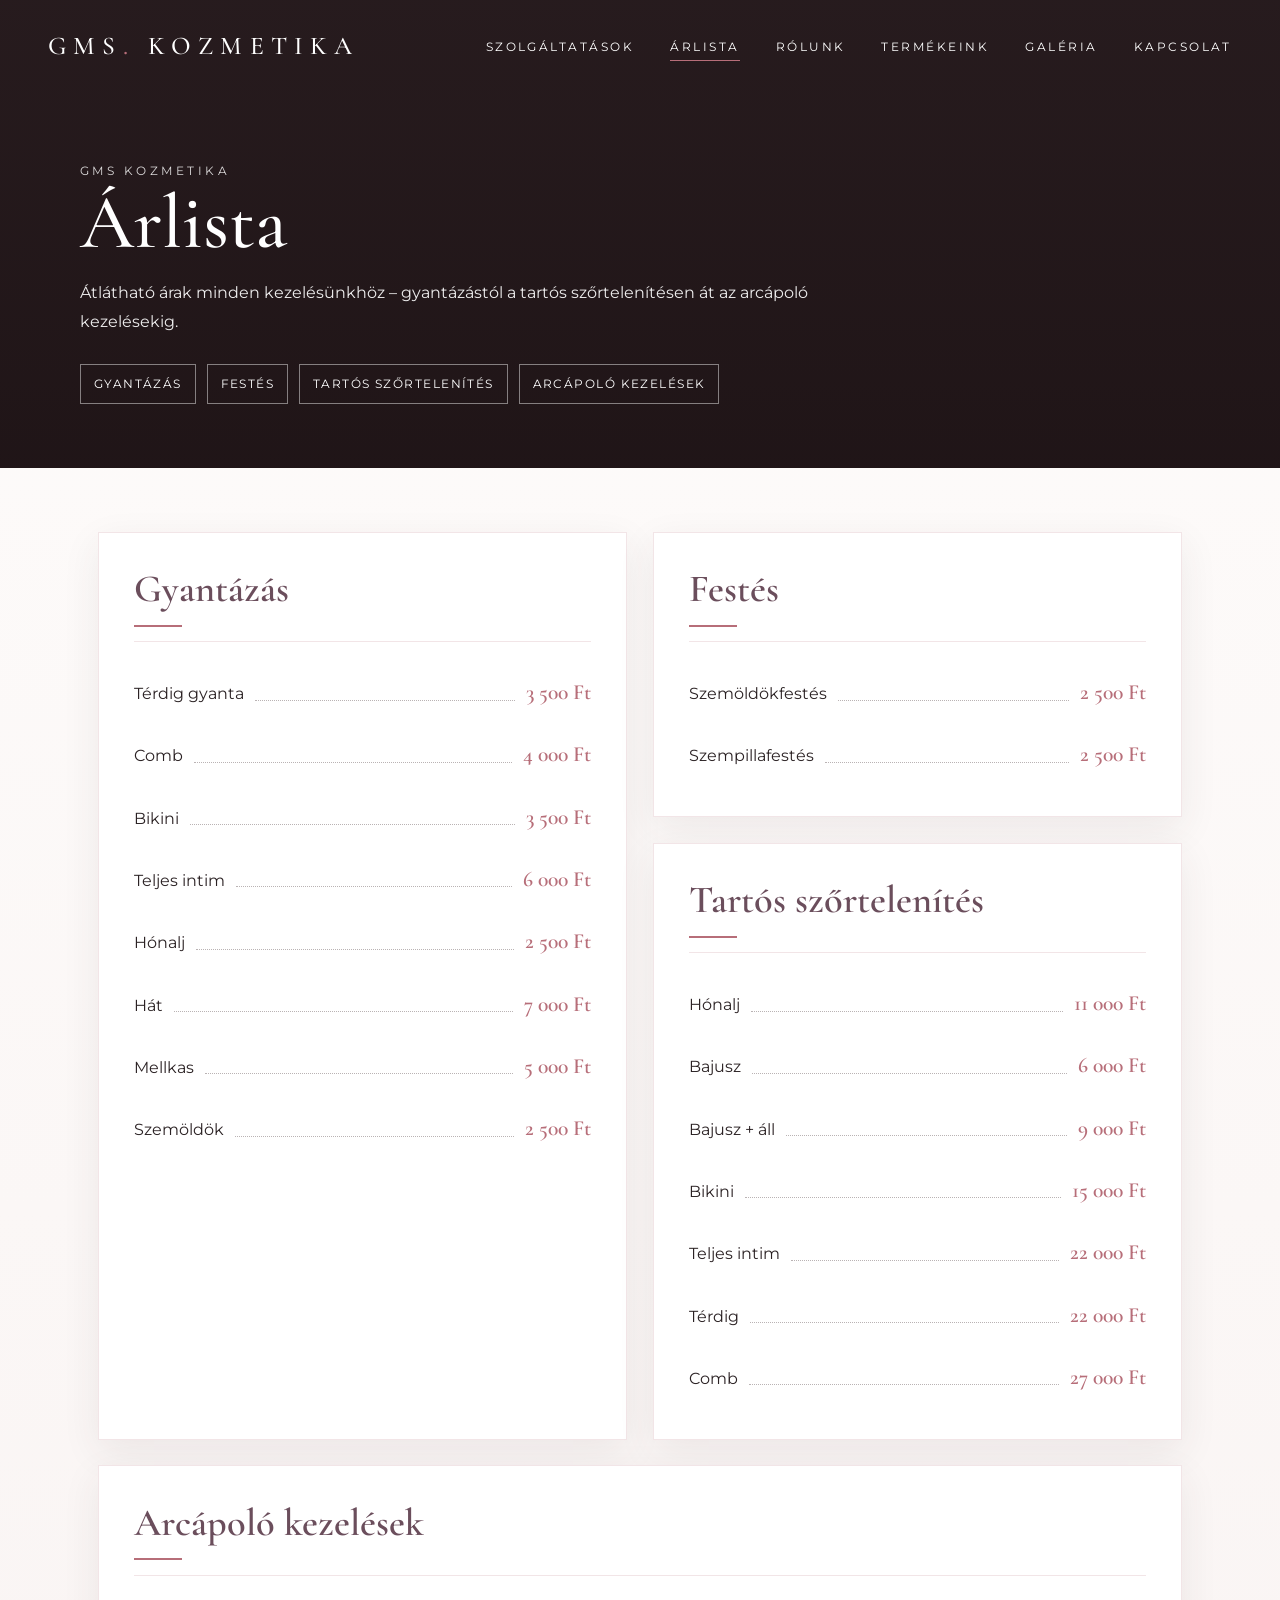
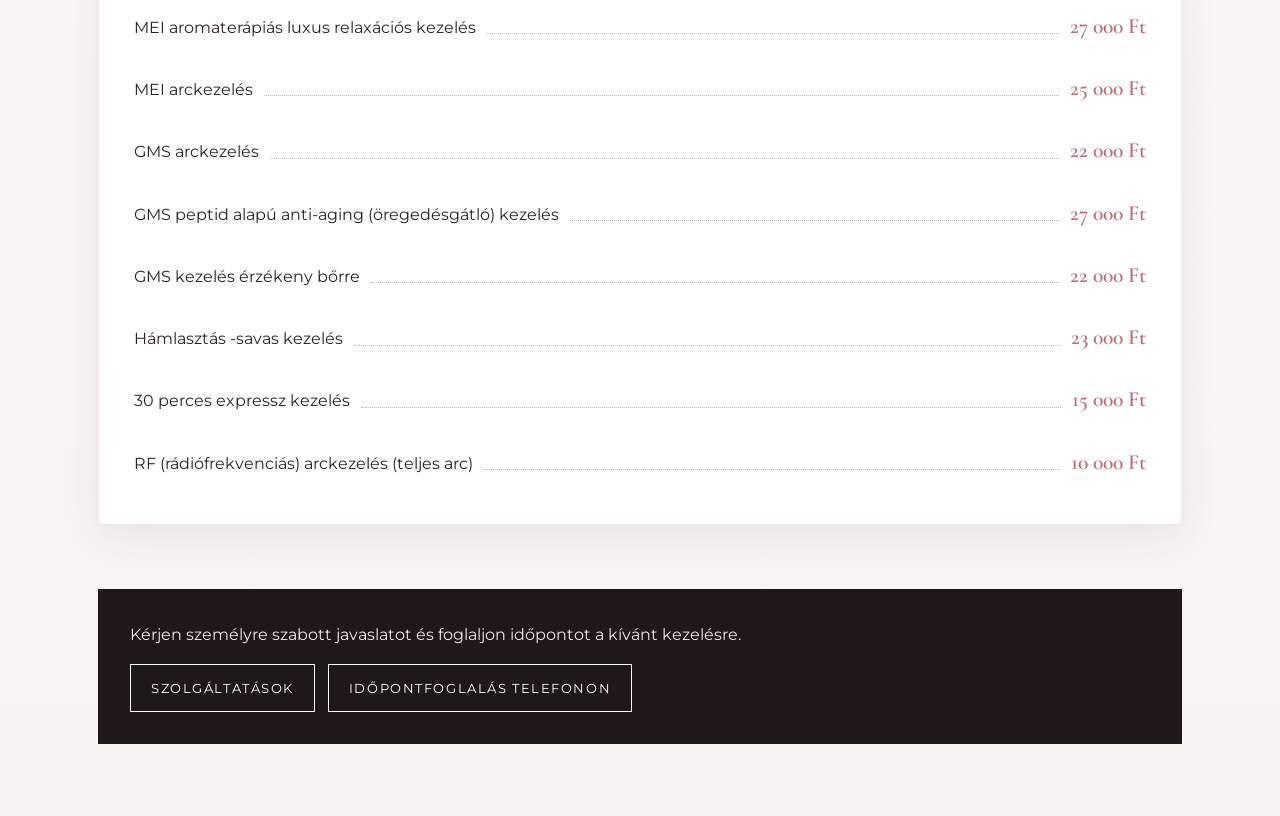
<file: arlista.html>
<!doctype html>
<html lang="hu">
  <head>
    <meta charset="UTF-8" />
    <meta name="viewport" content="width=device-width, initial-scale=1" />
    <title>
      Árlista – gyantázás, tartós szőrtelenítés, arckezelések | GMS Kozmetika
    </title>
    <meta
      name="description"
      content="GMS Kozmetika árlista: gyantázás, szemöldök- és szempillafestés, tartós szőrtelenítés, MEI és GMS arckezelések, peeling és RF arckezelés – átlátható árakkal."
    />
    <link rel="preconnect" href="https://fonts.googleapis.com" />
    <link rel="preconnect" href="https://fonts.gstatic.com" crossorigin />
    <link
      href="https://fonts.googleapis.com/css2?family=Cormorant+Garamond:wght@400;500;600&family=Montserrat:wght@300;400;500;600&display=swap"
      rel="stylesheet"
    />
    <link rel="stylesheet" href="css/style.css" />
    <style>
      :root {
        --brand: #b76e79;
        --ink: #fff;
        --text: #2b2224;
        --muted: #67575a;
        --card: #fff;
        --line: rgba(183, 110, 121, 0.18);
        --mint: #edf5ef;
      }
      * {
        box-sizing: border-box;
      }
      html {
        scroll-behavior: smooth;
      }
      body {
        margin: 0;
        font-family: "Montserrat", sans-serif;
        color: var(--text);
        background: linear-gradient(180deg, #fefcfb 0%, #f8f2f1 100%);
      }
      a {
        color: inherit;
        text-decoration: none;
      }

      .site-header {
        position: fixed;
        top: 0;
        left: 0;
        width: 100%;
        z-index: 1000;
        background: transparent;
      }
      .site-header::before {
        content: "";
        position: absolute;
        inset: 0;
        background: rgba(255, 255, 255, 0);
        backdrop-filter: blur(0);
        -webkit-backdrop-filter: blur(0);
        box-shadow: 0 0 0 rgba(0, 0, 0, 0);
        transition: all 0.4s ease;
        z-index: -1;
      }
      .site-header.is-scrolled::before {
        background: rgba(30, 20, 22, 0.55);
        backdrop-filter: blur(10px);
        -webkit-backdrop-filter: blur(10px);
        box-shadow: 0 4px 24px rgba(0, 0, 0, 0.12);
      }
      .header-inner {
        display: flex;
        align-items: center;
        justify-content: space-between;
        max-width: 1280px;
        margin: 0 auto;
        padding: 1.5rem clamp(1.25rem, 4vw, 3rem);
        transition: padding 0.4s ease;
      }
      .site-header.is-scrolled .header-inner {
        padding-block: 0.9rem;
      }
      .logo {
        font-family: "Cormorant Garamond", serif;
        font-size: 1.6rem;
        font-weight: 500;
        letter-spacing: 0.28em;
        text-transform: uppercase;
        color: var(--ink);
        position: relative;
        z-index: 1002;
      }
      .logo span {
        color: var(--brand);
      }
      .nav-list {
        display: flex;
        gap: clamp(1.2rem, 2.8vw, 2.6rem);
        list-style: none;
        margin: 0;
        padding: 0;
      }
      .nav-list a {
        color: var(--ink);
        font-size: 0.78rem;
        font-weight: 400;
        letter-spacing: 0.2em;
        text-transform: uppercase;
        padding: 0.4rem 0;
        background: linear-gradient(var(--brand), var(--brand)) left bottom/0
          1px no-repeat;
        transition: background-size 0.3s ease-in-out;
      }
      .nav-list a:hover,
      .nav-list a:focus-visible,
      .nav-list a[aria-current="page"] {
        background-size: 100% 1px;
      }
      .nav-toggle {
        display: none;
        position: relative;
        z-index: 1002;
        width: 44px;
        height: 44px;
        background: none;
        border: 0;
        cursor: pointer;
      }
      .nav-toggle span {
        position: absolute;
        left: 10px;
        width: 24px;
        height: 1.5px;
        background: var(--ink);
        transition:
          transform 0.4s ease,
          opacity 0.3s ease,
          top 0.4s ease;
      }
      .nav-toggle span:nth-child(1) {
        top: 15px;
      }
      .nav-toggle span:nth-child(2) {
        top: 21px;
      }
      .nav-toggle span:nth-child(3) {
        top: 27px;
      }
      .nav-toggle[aria-expanded="true"] span:nth-child(1) {
        top: 21px;
        transform: rotate(45deg);
      }
      .nav-toggle[aria-expanded="true"] span:nth-child(2) {
        opacity: 0;
      }
      .nav-toggle[aria-expanded="true"] span:nth-child(3) {
        top: 21px;
        transform: rotate(-45deg);
      }
      @media (max-width: 768px) {
        .nav-toggle {
          display: block;
        }
        .site-nav {
          position: fixed;
          top: 0;
          right: 0;
          height: 100vh;
          height: 100dvh;
          width: min(80vw, 360px);
          background: rgba(30, 20, 22, 0.96);
          display: flex;
          align-items: center;
          justify-content: center;
          transform: translateX(100%);
          visibility: hidden;
          transition:
            transform 0.5s cubic-bezier(0.77, 0, 0.18, 1),
            visibility 0s 0.5s;
          z-index: 1001;
        }
        .site-nav.is-open {
          transform: translateX(0);
          visibility: visible;
          transition: transform 0.5s cubic-bezier(0.77, 0, 0.18, 1);
        }
        .nav-list {
          flex-direction: column;
          align-items: center;
          gap: 2rem;
        }
        .nav-list a {
          font-size: 0.95rem;
        }
      }

      main {
        padding-top: 0;
      }
      .hero {
        position: relative;
        min-height: 52vh;
        display: flex;
        align-items: flex-end;
        color: #fff;
        padding: 7rem clamp(1.25rem, 4vw, 3rem) 4rem;
        background: #3b2d31
          url("https://images.unsplash.com/photo-1570172619644-dfd03ed5d881?auto=format&fit=crop&w=1800&q=80")
          center/cover no-repeat;
      }
      .hero::before {
        content: "";
        position: absolute;
        inset: 0;
        background: linear-gradient(
          180deg,
          rgba(24, 14, 16, 0.58) 0%,
          rgba(24, 14, 16, 0.78) 100%
        );
      }
      .hero-inner {
        position: relative;
        max-width: 1120px;
        width: 100%;
        margin: 0 auto;
      }
      .eyebrow {
        margin: 0 0 0.9rem;
        font-size: 0.78rem;
        letter-spacing: 0.28em;
        text-transform: uppercase;
        opacity: 0.9;
      }
      .hero h1 {
        margin: 0 0 1rem;
        color: #fff;
        font-family: "Cormorant Garamond", serif;
        font-weight: 500;
        font-size: clamp(2.4rem, 6vw, 4.8rem);
        line-height: 1.05;
      }
      .hero p {
        max-width: 760px;
        margin: 0;
        line-height: 1.8;
        color: rgba(255, 255, 255, 0.92);
      }
      .quick-nav {
        display: flex;
        flex-wrap: wrap;
        gap: 0.7rem;
        margin-top: 1.7rem;
      }
      .quick-nav a {
        font-size: 0.75rem;
        letter-spacing: 0.12em;
        text-transform: uppercase;
        border: 1px solid rgba(255, 255, 255, 0.45);
        padding: 0.55rem 0.8rem;
        transition: all 0.3s ease;
      }
      .quick-nav a:hover,
      .quick-nav a:focus-visible {
        background: var(--brand);
        border-color: var(--brand);
      }

      .prices {
        max-width: 1180px;
        margin: 0 auto;
        padding: clamp(2.5rem, 5vw, 4.5rem) clamp(1.25rem, 4vw, 3rem) 4rem;
        display: grid;
        grid-template-columns: 1fr;
        gap: 1.6rem;
      }
      @media (min-width: 900px) {
        .prices {
          grid-template-columns: 1fr 1fr;
        }
        #gyantazas {
          grid-row: 1/3;
        }
        #festes,
        #tartos-szortelenites {
          align-self: start;
        }
        .price-card--wide {
          grid-column: 1/-1;
        }
      }
      .price-card {
        background: var(--card);
        border: 1px solid var(--line);
        box-shadow: 0 12px 36px rgba(70, 45, 51, 0.08);
        padding: 1.6rem 1.3rem 1.4rem;
        scroll-margin-top: 100px;
      }
      @media (min-width: 740px) {
        .price-card {
          padding: 2.2rem 2.2rem 1.9rem;
        }
      }
      .price-card h2 {
        margin: 0 0 1.2rem;
        padding-bottom: 0.9rem;
        border-bottom: 1px solid var(--line);
        font-family: "Cormorant Garamond", serif;
        font-weight: 600;
        font-size: clamp(1.8rem, 3vw, 2.4rem);
        line-height: 1.1;
      }
      .price-card h2::after {
        content: "";
        display: block;
        width: 48px;
        height: 2px;
        margin-top: 0.9rem;
        background: var(--brand);
      }
      .price-card h3 {
        margin: 2rem 0 0.4rem;
        font-size: 0.78rem;
        font-weight: 500;
        letter-spacing: 0.2em;
        text-transform: uppercase;
        color: var(--brand);
      }
      .price-list {
        margin: 0;
        padding: 0;
      }
      .price-row {
        display: flex;
        align-items: baseline;
        gap: 0.7rem;
        padding: 0.8rem 0;
      }
      .price-row dt {
        flex: 1;
        display: flex;
        align-items: baseline;
        gap: 0.7rem;
        margin: 0;
        color: var(--text);
        line-height: 1.5;
      }
      .price-row dt::after {
        content: "";
        flex: 1;
        min-width: 1.5rem;
        align-self: flex-end;
        margin-bottom: 0.35rem;
        border-bottom: 1px dotted rgba(103, 87, 90, 0.45);
      }
      .price-row dd {
        margin: 0;
        white-space: nowrap;
        font-family: "Cormorant Garamond", serif;
        font-size: 1.35rem;
        font-weight: 600;
        color: var(--brand);
      }
      @media (max-width: 520px) {
        .price-row {
          flex-wrap: wrap;
          row-gap: 0.1rem;
        }
        .price-row dt {
          flex: 1 1 100%;
        }
        .price-row dt::after {
          display: none;
        }
      }

      .cta-wrap {
        max-width: 1180px;
        margin: 0 auto;
        padding: 0 clamp(1.25rem, 4vw, 3rem) 4.5rem;
      }
      .cta {
        background: #1f1719;
        color: #fff;
        padding: 2rem;
        display: flex;
        flex-wrap: wrap;
        gap: 1rem;
        justify-content: space-between;
        align-items: center;
      }
      .cta p {
        margin: 0;
        line-height: 1.7;
        color: #f0e9eb;
      }
      .cta-actions {
        display: flex;
        flex-wrap: wrap;
        gap: 0.8rem;
      }
      .btn {
        display: inline-block;
        border: 1px solid #fff;
        padding: 0.75rem 1.25rem;
        font-size: 0.82rem;
        text-transform: uppercase;
        letter-spacing: 0.12em;
        transition: all 0.3s ease;
      }
      .btn:hover,
      .btn:focus-visible {
        background: var(--brand);
        border-color: var(--brand);
      }
    </style>
  </head>
  <body>
    <header class="site-header" id="header">
      <div class="header-inner">
        <a
          href="index.html#hero"
          class="logo"
          aria-label="GMS Kozmetika – főoldal"
          >GMS<span>.</span> Kozmetika</a
        >
        <button
          class="nav-toggle"
          type="button"
          aria-expanded="false"
          aria-controls="site-nav"
          aria-label="Menü megnyitása"
        >
          <span></span><span></span><span></span>
        </button>
        <nav class="site-nav" id="site-nav" aria-label="Főmenü">
          <ul class="nav-list">
            <li><a href="szolgaltatasok.html">Szolgáltatások</a></li>
            <li><a href="arlista.html" aria-current="page">Árlista</a></li>
            <li><a href="index.html#rolunk">Rólunk</a></li>
            <li><a href="index.html#termekeink">Termékeink</a></li>
            <li><a href="index.html#galeria">Galéria</a></li>
            <li><a href="index.html#kapcsolat">Kapcsolat</a></li>
          </ul>
        </nav>
      </div>
    </header>

    <main>
      <section class="hero">
        <div class="hero-inner">
          <p class="eyebrow">GMS Kozmetika</p>
          <h1>Árlista</h1>
          <p>
            Átlátható árak minden kezelésünkhöz – gyantázástól a tartós
            szőrtelenítésen át az arcápoló kezelésekig.
          </p>
          <nav class="quick-nav" aria-label="Árlista kategóriák">
            <a href="#gyantazas">Gyantázás</a>
            <a href="#festes">Festés</a>
            <a href="#tartos-szortelenites">Tartós szőrtelenítés</a>
            <a href="#arckezelesek">Arcápoló kezelések</a>
          </nav>
        </div>
      </section>

      <div class="prices">
        <section
          class="price-card"
          id="gyantazas"
          aria-labelledby="gyantazas-title"
        >
          <h2 id="gyantazas-title">Gyantázás</h2>
          <dl class="price-list">
            <div class="price-row">
              <dt>Térdig gyanta</dt>
              <dd>3&nbsp;500&nbsp;Ft</dd>
            </div>
            <div class="price-row">
              <dt>Comb</dt>
              <dd>4&nbsp;000&nbsp;Ft</dd>
            </div>
            <div class="price-row">
              <dt>Bikini</dt>
              <dd>3&nbsp;500&nbsp;Ft</dd>
            </div>
            <div class="price-row">
              <dt>Teljes intim</dt>
              <dd>6&nbsp;000&nbsp;Ft</dd>
            </div>
            <div class="price-row">
              <dt>Hónalj</dt>
              <dd>2&nbsp;500&nbsp;Ft</dd>
            </div>
            <div class="price-row">
              <dt>Hát</dt>
              <dd>7&nbsp;000&nbsp;Ft</dd>
            </div>
            <div class="price-row">
              <dt>Mellkas</dt>
              <dd>5&nbsp;000&nbsp;Ft</dd>
            </div>
            <div class="price-row">
              <dt>Szemöldök</dt>
              <dd>2&nbsp;500&nbsp;Ft</dd>
            </div>
          </dl>
        </section>

        <section class="price-card" id="festes" aria-labelledby="festes-title">
          <h2 id="festes-title">Festés</h2>
          <dl class="price-list">
            <div class="price-row">
              <dt>Szemöldökfestés</dt>
              <dd>2&nbsp;500&nbsp;Ft</dd>
            </div>
            <div class="price-row">
              <dt>Szempillafestés</dt>
              <dd>2&nbsp;500&nbsp;Ft</dd>
            </div>
          </dl>
        </section>

        <section
          class="price-card"
          id="tartos-szortelenites"
          aria-labelledby="szortelenites-title"
        >
          <h2 id="szortelenites-title">Tartós szőrtelenítés</h2>
          <dl class="price-list">
            <div class="price-row">
              <dt>Hónalj</dt>
              <dd>11&nbsp;000&nbsp;Ft</dd>
            </div>
            <div class="price-row">
              <dt>Bajusz</dt>
              <dd>6&nbsp;000&nbsp;Ft</dd>
            </div>
            <div class="price-row">
              <dt>Bajusz + áll</dt>
              <dd>9&nbsp;000&nbsp;Ft</dd>
            </div>
            <div class="price-row">
              <dt>Bikini</dt>
              <dd>15&nbsp;000&nbsp;Ft</dd>
            </div>
            <div class="price-row">
              <dt>Teljes intim</dt>
              <dd>22&nbsp;000&nbsp;Ft</dd>
            </div>
            <div class="price-row">
              <dt>Térdig</dt>
              <dd>22&nbsp;000&nbsp;Ft</dd>
            </div>
            <div class="price-row">
              <dt>Comb</dt>
              <dd>27&nbsp;000&nbsp;Ft</dd>
            </div>
          </dl>
        </section>

        <section
          class="price-card price-card--wide"
          id="arckezelesek"
          aria-labelledby="arckezelesek-title"
        >
          <h2 id="arckezelesek-title">Arcápoló kezelések</h2>
          <dl class="price-list">
            <div class="price-row">
              <dt>MEI aromaterápiás luxus relaxációs kezelés</dt>
              <dd>27&nbsp;000&nbsp;Ft</dd>
            </div>
            <div class="price-row">
              <dt>MEI arckezelés</dt>
              <dd>25&nbsp;000&nbsp;Ft</dd>
            </div>
            <div class="price-row">
              <dt>GMS arckezelés</dt>
              <dd>22&nbsp;000&nbsp;Ft</dd>
            </div>
            <div class="price-row">
              <dt>GMS peptid alapú anti-aging (öregedésgátló) kezelés</dt>
              <dd>27&nbsp;000&nbsp;Ft</dd>
            </div>
            <div class="price-row">
              <dt>GMS kezelés érzékeny bőrre</dt>
              <dd>22&nbsp;000&nbsp;Ft</dd>
            </div>
            <div class="price-row">
              <dt>Hámlasztás -savas kezelés</dt>
              <dd>23&nbsp;000&nbsp;Ft</dd>
            </div>
            <div class="price-row">
              <dt>30 perces expressz kezelés</dt>
              <dd>15&nbsp;000&nbsp;Ft</dd>
            </div>
            <div class="price-row">
              <dt>RF (rádiófrekvenciás) arckezelés (teljes arc)</dt>
              <dd>10&nbsp;000&nbsp;Ft</dd>
            </div>
          </dl>
        </section>
      </div>

      <section class="cta-wrap" aria-label="Időpontfoglalás">
        <div class="cta">
          <p>
            Kérjen személyre szabott javaslatot és foglaljon időpontot a kívánt
            kezelésre.
          </p>
          <div class="cta-actions">
            <a class="btn" href="szolgaltatasok.html">Szolgáltatások</a>
            <a class="btn" href="tel:+36000000000">Időpontfoglalás telefonon</a>
          </div>
        </div>
      </section>
    </main>

    <script>
      (function () {
        var header = document.getElementById("header");
        var toggle = document.querySelector(".nav-toggle");
        var nav = document.getElementById("site-nav");

        function onScroll() {
          header.classList.toggle("is-scrolled", window.scrollY > 50);
        }
        window.addEventListener("scroll", onScroll, { passive: true });
        onScroll();

        function setMenu(open) {
          toggle.setAttribute("aria-expanded", String(open));
          toggle.setAttribute(
            "aria-label",
            open ? "Menü bezárása" : "Menü megnyitása",
          );
          nav.classList.toggle("is-open", open);
          document.body.style.overflow = open ? "hidden" : "";
        }

        toggle.addEventListener("click", function () {
          setMenu(toggle.getAttribute("aria-expanded") !== "true");
        });

        nav.addEventListener("click", function (e) {
          if (e.target.closest("a")) setMenu(false);
        });

        document.addEventListener("keydown", function (e) {
          if (
            e.key === "Escape" &&
            toggle.getAttribute("aria-expanded") === "true"
          ) {
            setMenu(false);
            toggle.focus();
          }
        });

        window
          .matchMedia("(min-width:769px)")
          .addEventListener("change", function () {
            setMenu(false);
          });
      })();
    </script>
  </body>
</html>
</file>
<file: css/style.css>
/* ==========================================================================
   GMS Kozmetika – alap stíluslap
   Mobile-first. Tartalom: 1. Változók  2. Reset  3. Alapok  4. Segédosztályok
   ========================================================================== */

/* 1. Design tokenek ------------------------------------------------------- */
:root {
  /* Színpaletta – púderes, nőies, elegáns */
  --color-primary:        #B76E79; /* rózsaarany / dusty rose */
  --color-primary-dark:   #9A5560;
  --color-primary-light:  #E8C4C4; /* halvány rózsa */
  --color-secondary:      #6B4E5C; /* szilvás mauve – címsorok, kontraszt */
  --color-accent:         #C9A87C; /* pezsgőarany */
  --color-bg:             #FFF9F7; /* krémes fehér */
  --color-bg-alt:         #F8ECEA; /* púder háttér szekciókhoz */
  --color-surface:        #FFFFFF;
  --color-text:           #3A2E33; /* meleg sötét szürke */
  --color-text-muted:     #7A6A70;
  --color-border:         #EBD9D6;
  --color-focus:          #6B4E5C;

  /* Tipográfia */
  --font-heading: "Cormorant Garamond", Georgia, "Times New Roman", serif;
  --font-body:    "Montserrat", system-ui, -apple-system, "Segoe UI", sans-serif;

  --fs-base: 1rem;
  --fs-sm:   0.875rem;
  --fs-lg:   1.125rem;
  --fs-h1:   clamp(2.5rem, 6vw + 1rem, 4.5rem);
  --fs-h2:   clamp(2rem, 3vw + 1rem, 3rem);
  --fs-h3:   clamp(1.375rem, 1vw + 1rem, 1.75rem);
  --fs-h4:   1.25rem;

  --lh-body:    1.7;
  --lh-heading: 1.15;

  /* Térközök */
  --space-xs: 0.5rem;
  --space-sm: 1rem;
  --space-md: 1.5rem;
  --space-lg: 3rem;
  --space-xl: clamp(4rem, 8vw, 7rem);

  /* Layout */
  --container-max: 1200px;
  --container-pad: 1.25rem;
  --header-height: 72px;

  /* Egyéb */
  --radius-sm: 6px;
  --radius-md: 14px;
  --radius-pill: 999px;
  --shadow-sm: 0 2px 8px rgba(107, 78, 92, 0.08);
  --shadow-md: 0 10px 30px rgba(107, 78, 92, 0.12);
  --transition: 0.3s ease;
}

/* 2. Reset ---------------------------------------------------------------- */
*,
*::before,
*::after {
  box-sizing: border-box;
}

* {
  margin: 0;
}

html {
  -webkit-text-size-adjust: 100%;
  scroll-behavior: smooth;
  scroll-padding-top: var(--header-height);
}

body {
  min-height: 100vh;
  font-family: var(--font-body);
  font-size: var(--fs-base);
  font-weight: 400;
  line-height: var(--lh-body);
  color: var(--color-text);
  background-color: var(--color-bg);
  -webkit-font-smoothing: antialiased;
  -moz-osx-font-smoothing: grayscale;
}

img,
picture,
video,
svg {
  display: block;
  max-width: 100%;
  height: auto;
}

input,
button,
textarea,
select {
  font: inherit;
  color: inherit;
}

button {
  cursor: pointer;
  background: none;
  border: 0;
}

ul[role="list"],
ol[role="list"],
nav ul {
  list-style: none;
  padding: 0;
}

a {
  color: inherit;
  text-decoration: none;
}

address {
  font-style: normal;
}

p,
h1, h2, h3, h4, h5, h6 {
  overflow-wrap: break-word;
}

/* 3. Alap tipográfia és fókusz ------------------------------------------- */
h1, h2, h3, h4, h5, h6 {
  font-family: var(--font-heading);
  font-weight: 500;
  line-height: var(--lh-heading);
  color: var(--color-secondary);
}

h1 { font-size: var(--fs-h1); }
h2 { font-size: var(--fs-h2); }
h3 { font-size: var(--fs-h3); }
h4 { font-size: var(--fs-h4); }

p + p {
  margin-top: var(--space-sm);
}

:focus-visible {
  outline: 3px solid var(--color-focus);
  outline-offset: 3px;
  border-radius: var(--radius-sm);
}

::selection {
  background-color: var(--color-primary-light);
  color: var(--color-secondary);
}

/* 4. Segédosztályok ------------------------------------------------------- */
.container {
  width: 100%;
  max-width: var(--container-max);
  margin-inline: auto;
  padding-inline: var(--container-pad);
}

.section {
  padding-block: var(--space-xl);
}

.section--alt {
  background-color: var(--color-bg-alt);
}

.visually-hidden {
  position: absolute;
  width: 1px;
  height: 1px;
  margin: -1px;
  padding: 0;
  overflow: hidden;
  clip: rect(0, 0, 0, 0);
  white-space: nowrap;
  border: 0;
}

.skip-link {
  position: absolute;
  top: -100%;
  left: var(--space-sm);
  z-index: 1000;
  padding: var(--space-xs) var(--space-sm);
  background: var(--color-secondary);
  color: #fff;
  border-radius: var(--radius-sm);
}

.skip-link:focus {
  top: var(--space-xs);
}

/* Tablet és felette */
@media (min-width: 768px) {
  :root {
    --container-pad: 2rem;
    --header-height: 84px;
  }
}

/* Csökkentett mozgás */
@media (prefers-reduced-motion: reduce) {
  html {
    scroll-behavior: auto;
  }

  *,
  *::before,
  *::after {
    animation-duration: 0.01ms !important;
    animation-iteration-count: 1 !important;
    transition-duration: 0.01ms !important;
  }
}
</file>
